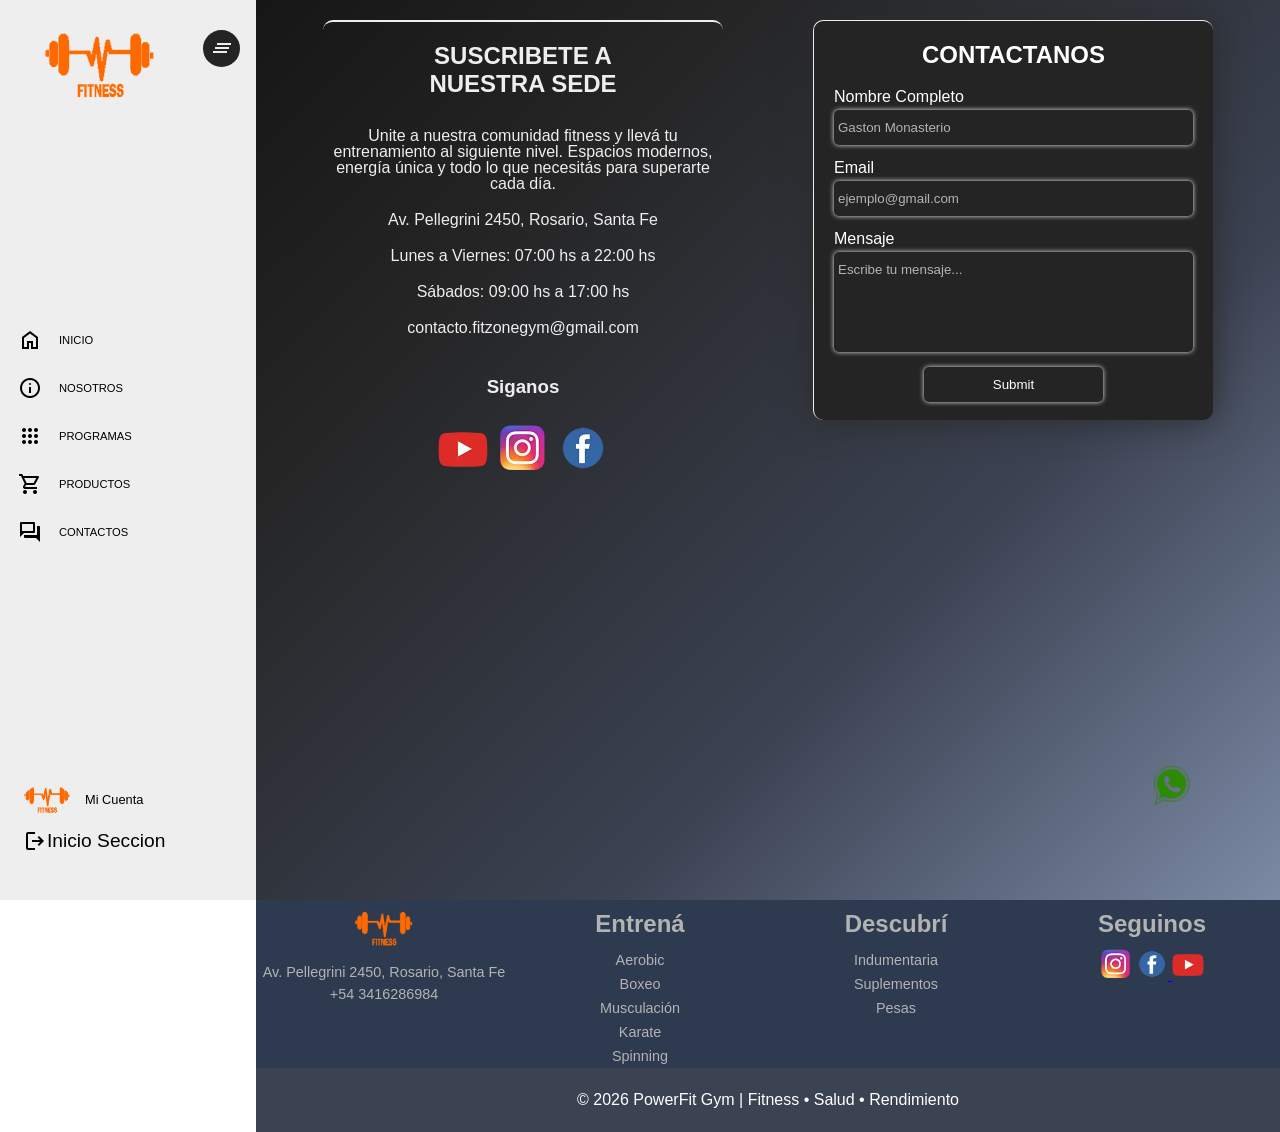
<file: pages/contactos.html>
<!DOCTYPE html>
<html lang="en">

<head>
    <meta charset="UTF-8">
    <meta name="viewport" content="width=device-width, initial-scale=1.0">
    <title>GYM FITNES</title>
    <link rel="website icon" href="../img/logo.webp">
    <link rel="stylesheet" href="https://fonts.googleapis.com/css2?family=Material+Symbols+Outlined" />
    <link rel="stylesheet" href="../styles.css">


</head>

<body>
    <!-- Barra lateral de Navegacion -->
    <aside class="sidebar">
        <div class="sidebar_form">
            <input type="checkbox" id="open-menu">
            <label for="open-menu" class="material-symbols-outlined">clear_all</label>
        </div>

        <!-- logo de gym barra lateral -->
        <picture class="sidebar_picture">
            <img src="../img/logo.webp" alt="imagen de logotipo">
        </picture>

        <!-- Menu de Navbar -->
        <nav class="sidebar_nav">
            <ul class="sidebar_ul-list">
                <li class="sidebar_ul-item">
                    <span class="material-symbols-outlined">home</span>
                    <a href="../index.html">Inicio</a>
                </li>
                <li class="sidebar_ul-item">
                    <span class="material-symbols-outlined">info</span>
                    <a href="./nosotros.html">Nosotros</a>
                </li>
                <li class="sidebar_ul-item">
                    <span class="material-symbols-outlined">apps</span>
                    <a href="./programas.html">Programas</a>
                </li>
                <li class="sidebar_ul-item">
                    <span class="material-symbols-outlined">shopping_cart</span>
                    <a href="./productos.html">Productos</a>
                </li>
                <li class="sidebar_ul-item">
                    <span class="material-symbols-outlined">forum</span>
                    <a href="#">Contactos</a>
                </li>
            </ul>
        </nav>

        <!-- Profile de Barra lateral -->
        <div class="sidebar_profile">
            <ul class="sidebar_ul-profile">
                <li class="sidebar_profile-item item--profile">
                    <img src="../img/logo.webp" alt="imagen logotipo gym">
                    <span class="span-profile">Mi Cuenta</span>
                </li>

                <li class="sidebar_profile-item">
                    <span class="material-symbols-outlined">logout</span>
                    <a href="">Inicio Seccion</a>
                </li>
            </ul>
        </div>


    </aside>

    <!-- main principal -->
    <main>
        <section class="section_form">
            <div class="container_form-redes">

                <aside class="info_redes">

                    <h2>Suscribete a nuestra sede</h2>
                    <p>
                        Unite a nuestra comunidad fitness y llevá tu entrenamiento al siguiente nivel.
                        Espacios modernos, energía única y todo lo que necesitás para superarte cada día.
                    </p>

                    <p>Av. Pellegrini 2450, Rosario, Santa Fe</p>
                    <p>Lunes a Viernes: 07:00 hs a 22:00 hs</p>
                    <p>Sábados: 09:00 hs a 17:00 hs</p>
                    <p>contacto.fitzonegym@gmail.com</p>

                    <h3>Siganos</h3>

                    <div class="redes">
                        <a href="#"><img src="../img/youtube.webp" alt="Logo de youtube"></img></a>
                        <a href="#"><img src="../img/instagram.webp" alt="logo de instagram"></img></a>
                        <a href="#"><img src="../img/facebook.webp" alt="logo de facebook"></img></a>
                    </div>
                </aside>

                <form class="form">
                    <h2>Contactanos</h2>
                    <label for="Nombre"> Nombre Completo</label>
                    <input type="text" placeholder="Gaston Monasterio" id="Nombre">
                    <label for="email">Email</label>
                    <input type="email" placeholder="ejemplo@gmail.com" id="email">
                    <label for="mensaje">Mensaje</label>
                    <textarea name="" id="mensaje" placeholder="Escribe tu mensaje..."></textarea>
                    <input class="submit" type="submit">
                </form>

            </div>

        </section>

    </main>

    <!-- Footer -->
    <footer class="section_footer">
        <div class="container_footer">
            <div class="box_footer-item">
                <img class="img_footer img--logo" src="../img/logo.webp" alt="imagen de logotipo gym">
                <p>Av. Pellegrini 2450, Rosario, Santa Fe</p>
                <p>+54 3416286984</p>
            </div>

            <div class="box_footer-item">
                <h3>Entrená</h3>
                <ul class="ul_footer">
                    <!-- falta ruta para cada programa para suscribirse con los info -->
                    <li><a href="#">Aerobic</a></li>
                    <li><a href="#">Boxeo</a></li>
                    <li><a href="#">Musculación</a></li>
                    <li><a href="#">Karate</a></li>
                    <li><a href="#">Spinning</a></li>
                </ul>
            </div>

            <div class="box_footer-item">
                <h3>Descubrí</h3>
                <ul class="ul_footer">
                    <li><a href="../pages/productos.html">Indumentaria</a></li>
                    <li><a href="../pages/productos.html">Suplementos</a></li>
                    <li><a href="../pages/productos.html">Pesas</a></li>
                </ul>
            </div>

            <div class="box_footer-item">
                <h3>Seguinos</h3>
                <!-- falta ruta para los iconos de redes sociales -->
                <a href="#"><img class="img_footer" src="../img/instagram.webp" alt="logo de instagram"></img></a>
                <a href="#"><img class="img_footer" src="../img/facebook.webp" alt="logo de facebook"></img> </a>
                <a href="#"><img class="img_footer" src="../img/youtube.webp" alt="logo de youtube"> </img></a>
            </div>
        </div>

        <div class="box_footer-item">
            <!-- falta ruta para link externo de whatsapp -->
            <a href="#"><img class="img_footer img--absolute" src="../img/whasap.webp" alt="logo de whatsapp"></img></a>
        </div>

        <div class="box_footer-item item--p">
            <p>&copy; 2026 PowerFit Gym | Fitness • Salud • Rendimiento</p>
        </div>

    </footer>
    </body>

</html>
</file>
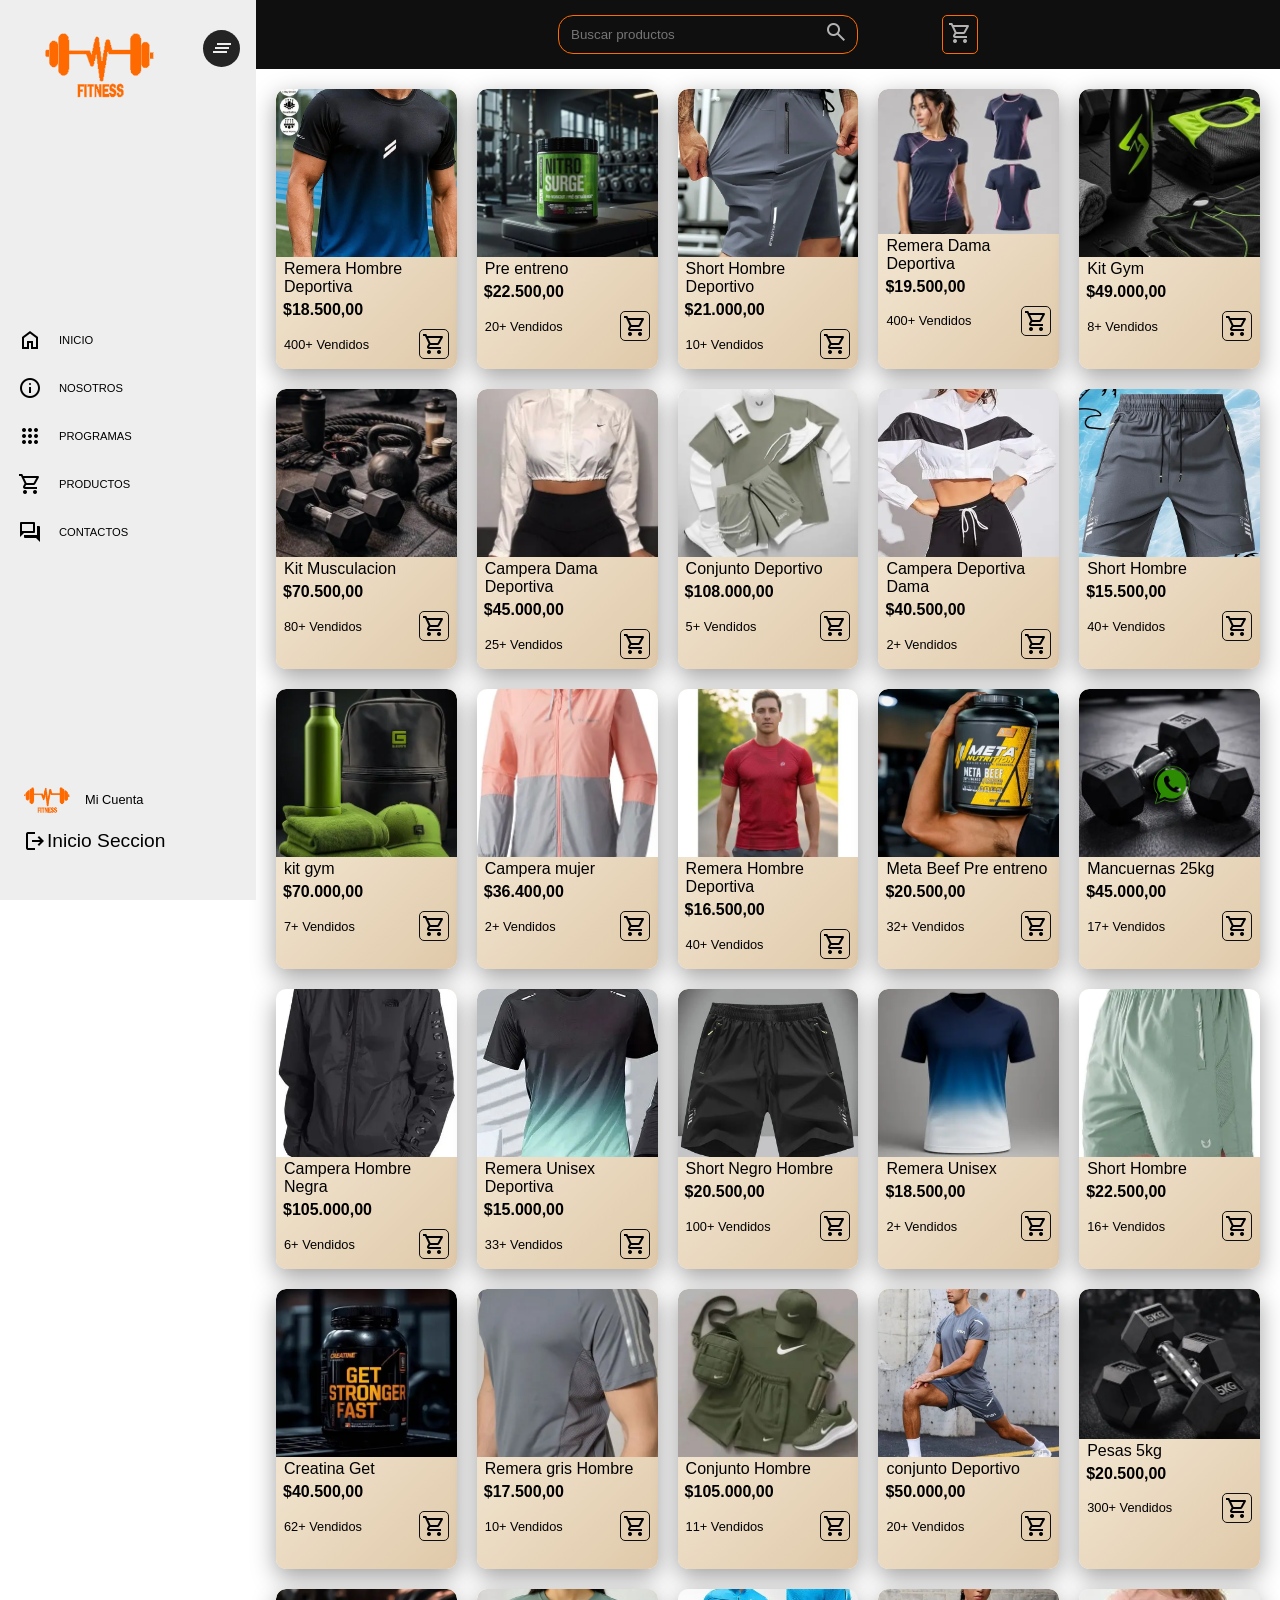
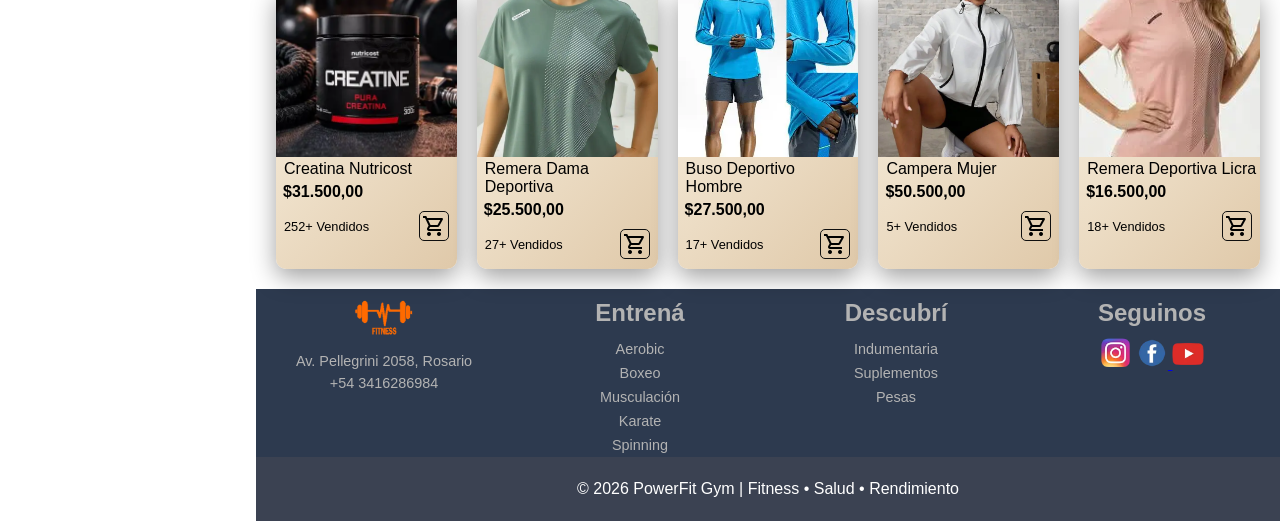
<file: pages/productos.html>
<!DOCTYPE html>
<html lang="en">

<head>
    <meta charset="UTF-8">
    <meta name="viewport" content="width=device-width, initial-scale=1.0">
    <title>GYM FITNES</title>
    <link rel="website icon" href="../img/logo.webp">
    <link rel="stylesheet" href="https://fonts.googleapis.com/css2?family=Material+Symbols+Outlined" />
    <link rel="stylesheet" href="../styles.css">


</head>

<body>
    <!-- Barra lateral de Navegacion -->
    <aside class="sidebar">
        <div class="sidebar_form">
            <input type="checkbox" id="open-menu">
            <label for="open-menu" class="material-symbols-outlined">clear_all</label>
        </div>

        <!-- logo de gym barra lateral -->
        <picture class="sidebar_picture">
            <img src="../img/logo.webp" alt="imagen de logotipo">
        </picture>

        <!-- Menu de Navbar -->
        <nav class="sidebar_nav">
            <ul class="sidebar_ul-list">
                <li class="sidebar_ul-item">
                    <span class="material-symbols-outlined">home</span>
                    <a href="../index.html">Inicio</a>
                </li>
                <li class="sidebar_ul-item">
                    <span class="material-symbols-outlined">info</span>
                    <a href="./nosotros.html">Nosotros</a>
                </li>
                <li class="sidebar_ul-item">
                    <span class="material-symbols-outlined">apps</span>
                    <a href="./programas.html">Programas</a>
                </li>
                <li class="sidebar_ul-item">
                    <span class="material-symbols-outlined">shopping_cart</span>
                    <a href="#">Productos</a>
                </li>
                <li class="sidebar_ul-item">
                    <span class="material-symbols-outlined">forum</span>
                    <a href="./contactos.html">Contactos</a>
                </li>
            </ul>
        </nav>

        <!-- Profile de Barra lateral -->
        <section class="sidebar_profile">
            <ul class="sidebar_ul-profile">
                <li class="sidebar_profile-item item--profile">
                    <img src="../img/logo.webp" alt="imagen de logotipo del gym">
                    <span class="span-profile">Mi Cuenta</span>
                </li>

                <li class="sidebar_profile-item">
                    <span class="material-symbols-outlined">logout</span>
                    <a href="">Inicio Seccion</a>
                </li>
            </ul>
        </section>
    </aside>


    <main>
        <header class="container_header">
            <div class="header_search">
                <form class="form_search" role="search">
                    <input type="search" name="q" placeholder="Buscar productos" aria-label="Buscar productos">
                    <button type="submit" class="button_search search--productos"><span
                            class="material-symbols-outlined">search</span></button>

                    <button type="button" class="button_search cart--shopping "> <span
                            class="material-symbols-outlined">shopping_cart</span> </button>
                </form>
            </div>
        </header>

        <section class="seccion_productos">

            <div class="productos_item">
                <img src="../img/producto_001.webp" alt="imagen de remera" class="img_productos">
                <a href="#" class="description_productos">Remera Hombre Deportiva</a>
                <p class="valor_productos">$18.500,00</p>
                <div class="container_vendidos-icon-cart">
                    <p class="cantidad_vendidas">400+ Vendidos</p>
                    <button type="button" class="button-cart"><span
                            class="material-symbols-outlined icon-cart">shopping_cart </button> </span>
                </div>
            </div>

            <div class="productos_item">
                <img src="../img/producto_002.webp" alt="imagen de suplemento" class="img_productos">
                <a href="#" class="description_productos">Pre entreno</a>
                <p class="valor_productos">$22.500,00</p>
                <div class="container_vendidos-icon-cart">
                    <p class="cantidad_vendidas">20+ Vendidos</p>
                    <button type="button" class="button-cart"><span
                            class="material-symbols-outlined icon-cart">shopping_cart </button> </span>
                </div>
            </div>
            <div class="productos_item">
                <img src="../img/producto_003.webp" alt="imagen de short" class="img_productos">
                <a href="#" class="description_productos">Short Hombre Deportivo</a>
                <p class="valor_productos">$21.000,00</p>
                <div class="container_vendidos-icon-cart">
                    <p class="cantidad_vendidas">10+ Vendidos</p>
                    <button type="button" class="button-cart"><span
                            class="material-symbols-outlined icon-cart">shopping_cart </button> </span>
                </div>
            </div>
            <div class="productos_item">
                <img src="../img/producto_004.webp" alt="Imagen de remera" class="img_productos">
                <a href="#" class="description_productos">Remera Dama Deportiva</a>
                <p class="valor_productos">$19.500,00</p>
                <div class="container_vendidos-icon-cart">
                    <p class="cantidad_vendidas">400+ Vendidos</p>
                    <button type="button" class="button-cart"><span
                            class="material-symbols-outlined icon-cart">shopping_cart </button> </span>
                </div>
            </div>
            <div class="productos_item">
                <img src="../img/producto_005.webp" alt="imagen de kit de Indumentaria deportiva" class="img_productos">
                <a href="#" class="description_productos">Kit Gym</a>
                <p class="valor_productos">$49.000,00</p>
                <div class="container_vendidos-icon-cart">
                    <p class="cantidad_vendidas">8+ Vendidos</p>
                    <button type="button" class="button-cart"><span
                            class="material-symbols-outlined icon-cart">shopping_cart </button> </span>
                </div>
            </div>
            <div class="productos_item">
                <img src="../img/producto_006.webp" alt="imagen de kit de pesas" class="img_productos">
                <a href="#" class="description_productos">Kit Musculacion</a>
                <p class="valor_productos">$70.500,00</p>
                <div class="container_vendidos-icon-cart">
                    <p class="cantidad_vendidas">80+ Vendidos</p>
                    <button type="button" class="button-cart"><span
                            class="material-symbols-outlined icon-cart">shopping_cart </button> </span>
                </div>
            </div>
            <div class="productos_item">
                <img src="../img/producto_007.webp" alt="imagen de campera dama deportiva" class="img_productos">
                <a href="#" class="description_productos">Campera Dama Deportiva</a>
                <p class="valor_productos">$45.000,00</p>
                <div class="container_vendidos-icon-cart">
                    <p class="cantidad_vendidas">25+ Vendidos</p>
                    <button type="button" class="button-cart"><span
                            class="material-symbols-outlined icon-cart">shopping_cart </button> </span>
                </div>
            </div>
            <div class="productos_item">
                <img src="../img/producto_008.webp" alt="imagen de Conjunto Deportivo" class="img_productos">
                <a href="#" class="description_productos">Conjunto Deportivo</a>
                <p class="valor_productos">$108.000,00</p>
                <div class="container_vendidos-icon-cart">
                    <p class="cantidad_vendidas">5+ Vendidos</p>
                    <button type="button" class="button-cart"><span
                            class="material-symbols-outlined icon-cart">shopping_cart </button> </span>
                </div>
            </div>
            <div class="productos_item">
                <img src="../img/producto_009.webp" alt="imagen de Campera Deportiva Dama" class="img_productos">
                <a href="#" class="description_productos">Campera Deportiva Dama</a>
                <p class="valor_productos">$40.500,00</p>
                <div class="container_vendidos-icon-cart">
                    <p class="cantidad_vendidas">2+ Vendidos</p>
                    <button type="button" class="button-cart"><span
                            class="material-symbols-outlined icon-cart">shopping_cart </button> </span>
                </div>
            </div>
            <div class="productos_item">
                <img src="../img/producto_010.webp" alt="imagen de Short Hombre" class="img_productos">
                <a href="#" class="description_productos">Short Hombre</a>
                <p class="valor_productos">$15.500,00</p>
                <div class="container_vendidos-icon-cart">
                    <p class="cantidad_vendidas">40+ Vendidos</p>
                    <button type="button" class="button-cart"><span
                            class="material-symbols-outlined icon-cart">shopping_cart </button> </span>
                </div>
            </div>
            <div class="productos_item">
                <img src="../img/producto_011.webp" alt="imagen de kit gym" class="img_productos">
                <a href="#" class="description_productos">kit gym</a>
                <p class="valor_productos">$70.000,00</p>
                <div class="container_vendidos-icon-cart">
                    <p class="cantidad_vendidas">7+ Vendidos</p>
                    <button type="button" class="button-cart"><span
                            class="material-symbols-outlined icon-cart">shopping_cart </button> </span>
                </div>
            </div>
            <div class="productos_item">
                <img src="../img/producto_012.webp" alt="imagen de Campera mujer" class="img_productos">
                <a href="#" class="description_productos">Campera mujer</a>
                <p class="valor_productos">$36.400,00</p>
                <div class="container_vendidos-icon-cart">
                    <p class="cantidad_vendidas">2+ Vendidos</p>
                    <button type="button" class="button-cart"><span
                            class="material-symbols-outlined icon-cart">shopping_cart </button> </span>
                </div>
            </div>
            <div class="productos_item">
                <img src="../img/producto_013.webp" alt="imagen de Remera Hombre Deportiva" class="img_productos">
                <a href="#" class="description_productos">Remera Hombre Deportiva</a>
                <p class="valor_productos">$16.500,00</p>
                <div class="container_vendidos-icon-cart">
                    <p class="cantidad_vendidas">40+ Vendidos</p>
                    <button type="button" class="button-cart"><span
                            class="material-symbols-outlined icon-cart">shopping_cart </button> </span>
                </div>
            </div>
            <div class="productos_item">
                <img src="../img/producto_014.webp" alt="imagen de suplemento" class="img_productos">
                <a href="#" class="description_productos">Meta Beef Pre entreno</a>
                <p class="valor_productos">$20.500,00</p>
                <div class="container_vendidos-icon-cart">
                    <p class="cantidad_vendidas">32+ Vendidos</p>
                    <button type="button" class="button-cart"><span
                            class="material-symbols-outlined icon-cart">shopping_cart </button> </span>
                </div>
            </div>
            <div class="productos_item">
                <img src="../img/producto_015.webp" alt="imagen de Mancuernas 25kg" class="img_productos">
                <a href="#" class="description_productos">Mancuernas 25kg</a>
                <p class="valor_productos">$45.000,00</p>
                <div class="container_vendidos-icon-cart">
                    <p class="cantidad_vendidas">17+ Vendidos</p>
                    <button type="button" class="button-cart"><span
                            class="material-symbols-outlined icon-cart">shopping_cart </button> </span>
                </div>
            </div>
            <div class="productos_item">
                <img src="../img/producto_016.webp" alt="imagen de Campera Hombre Negra" class="img_productos">
                <a href="#" class="description_productos">Campera Hombre Negra</a>
                <p class="valor_productos">$105.000,00</p>
                <div class="container_vendidos-icon-cart">
                    <p class="cantidad_vendidas">6+ Vendidos</p>
                    <button type="button" class="button-cart"><span
                            class="material-symbols-outlined icon-cart">shopping_cart </button> </span>
                </div>
            </div>
            <div class="productos_item">
                <img src="../img/producto_017.webp" alt="imagen de Remera Unisex Deportiva" class="img_productos">
                <a href="#" class="description_productos">Remera Unisex Deportiva</a>
                <p class="valor_productos">$15.000,00</p>
                <div class="container_vendidos-icon-cart">
                    <p class="cantidad_vendidas">33+ Vendidos</p>
                    <button type="button" class="button-cart"><span
                            class="material-symbols-outlined icon-cart">shopping_cart </button> </span>
                </div>
            </div>
            <div class="productos_item">
                <img src="../img/producto_018.webp" alt="imagen de Short Negro Hombre" class="img_productos">
                <a href="#" class="description_productos">Short Negro Hombre</a>
                <p class="valor_productos">$20.500,00</p>
                <div class="container_vendidos-icon-cart">
                    <p class="cantidad_vendidas">100+ Vendidos</p>
                    <button type="button" class="button-cart"><span
                            class="material-symbols-outlined icon-cart">shopping_cart </button> </span>
                </div>
            </div>
            <div class="productos_item">
                <img src="../img/producto_019.webp" alt="imagen de Remera Unisex" class="img_productos">
                <a href="#" class="description_productos">Remera Unisex</a>
                <p class="valor_productos">$18.500,00</p>
                <div class="container_vendidos-icon-cart">
                    <p class="cantidad_vendidas">2+ Vendidos</p>
                    <button type="button" class="button-cart"><span
                            class="material-symbols-outlined icon-cart">shopping_cart </button> </span>
                </div>
            </div>
            <div class="productos_item">
                <img src="../img/producto_020.webp" alt="imagen de Short Hombre" class="img_productos">
                <a href="#" class="description_productos">Short Hombre</a>
                <p class="valor_productos">$22.500,00</p>
                <div class="container_vendidos-icon-cart">
                    <p class="cantidad_vendidas">16+ Vendidos</p>
                    <button type="button" class="button-cart"><span
                            class="material-symbols-outlined icon-cart">shopping_cart </button> </span>
                </div>
            </div>
            <div class="productos_item">
                <img src="../img/producto_021.webp" alt="imagen de suplemento" class="img_productos">
                <a href="#" class="description_productos">Creatina Get</a>
                <p class="valor_productos">$40.500,00</p>
                <div class="container_vendidos-icon-cart">
                    <p class="cantidad_vendidas">62+ Vendidos</p>
                    <button type="button" class="button-cart"><span
                            class="material-symbols-outlined icon-cart">shopping_cart </button> </span>
                </div>
            </div>
            <div class="productos_item">
                <img src="../img/producto_022.webp" alt="imagen de Remera gris Hombre" class="img_productos">
                <a href="#" class="description_productos">Remera gris Hombre</a>
                <p class="valor_productos">$17.500,00</p>
                <div class="container_vendidos-icon-cart">
                    <p class="cantidad_vendidas">10+ Vendidos</p>
                    <button type="button" class="button-cart"><span
                            class="material-symbols-outlined icon-cart">shopping_cart </button> </span>
                </div>
            </div>
            <div class="productos_item">
                <img src="../img/producto_023.webp" alt="imagen de Conjunto Hombre" class="img_productos">
                <a href="#" class="description_productos">Conjunto Hombre</a>
                <p class="valor_productos">$105.000,00</p>
                <div class="container_vendidos-icon-cart">
                    <p class="cantidad_vendidas">11+ Vendidos</p>
                    <button type="button" class="button-cart"><span
                            class="material-symbols-outlined icon-cart">shopping_cart </button> </span>
                </div>
            </div>
            <div class="productos_item">
                <img src="../img/producto_024.webp" alt="imagen de conjunto Deportivo" class="img_productos">
                <a href="#" class="description_productos">conjunto Deportivo</a>
                <p class="valor_productos">$50.000,00</p>
                <div class="container_vendidos-icon-cart">
                    <p class="cantidad_vendidas">20+ Vendidos</p>
                    <button type="button" class="button-cart"><span
                            class="material-symbols-outlined icon-cart">shopping_cart </button> </span>
                </div>
            </div>
            <div class="productos_item">
                <img src="../img/producto_025.webp" alt="imagen de Pesas 5kg" class="img_productos">
                <a href="#" class="description_productos">Pesas 5kg</a>
                <p class="valor_productos">$20.500,00</p>
                <div class="container_vendidos-icon-cart">
                    <p class="cantidad_vendidas">300+ Vendidos</p>
                    <button type="button" class="button-cart"><span
                            class="material-symbols-outlined icon-cart">shopping_cart </button> </span>
                </div>
            </div>
            <div class="productos_item">
                <img src="../img/producto_026.webp" alt="imagen de suplemento" class="img_productos">
                <a href="#" class="description_productos">Creatina Nutricost</a>
                <p class="valor_productos">$31.500,00</p>
                <div class="container_vendidos-icon-cart">
                    <p class="cantidad_vendidas">252+ Vendidos</p>
                    <button type="button" class="button-cart"><span
                            class="material-symbols-outlined icon-cart">shopping_cart </button> </span>
                </div>
            </div>
            <div class="productos_item">
                <img src="../img/producto_027.webp" alt="imagen de Remera Dama Deportiva" class="img_productos">
                <a href="#" class="description_productos">Remera Dama Deportiva</a>
                <p class="valor_productos">$25.500,00</p>
                <div class="container_vendidos-icon-cart">
                    <p class="cantidad_vendidas">27+ Vendidos</p>
                    <button type="button" class="button-cart"><span
                            class="material-symbols-outlined icon-cart">shopping_cart </button> </span>
                </div>
            </div>
            <div class="productos_item">
                <img src="../img/producto_028.webp" alt="imagen de Buso Deportivo Hombre" class="img_productos">
                <a href="#" class="description_productos">Buso Deportivo Hombre</a>
                <p class="valor_productos">$27.500,00</p>
                <div class="container_vendidos-icon-cart">
                    <p class="cantidad_vendidas">17+ Vendidos</p>
                    <button type="button" class="button-cart"><span
                            class="material-symbols-outlined icon-cart">shopping_cart </button> </span>
                </div>
            </div>
            <div class="productos_item">
                <img src="../img/producto_029.webp" alt=" imagen de Campera Mujer" class="img_productos">
                <a href="#" class="description_productos">Campera Mujer</a>
                <p class="valor_productos">$50.500,00</p>
                <div class="container_vendidos-icon-cart">
                    <p class="cantidad_vendidas">5+ Vendidos</p>
                    <button type="button" class="button-cart"><span
                            class="material-symbols-outlined icon-cart">shopping_cart </button> </span>
                </div>
            </div>
            <div class="productos_item">
                <img src="../img/producto_030.webp" alt="imagen de Remera Deportiva Licra" class="img_productos">
                <a href="#" class="description_productos">Remera Deportiva Licra</a>
                <p class="valor_productos">$16.500,00</p>
                <div class="container_vendidos-icon-cart">
                    <p class="cantidad_vendidas">18+ Vendidos</p>
                    <button type="button" class="button-cart"><span
                            class="material-symbols-outlined icon-cart">shopping_cart </button> </span>
                </div>
            </div>
            </div>
        </section>

    </main>

    <!-- Footer -->
    <footer class="section_footer">
        <div class="container_footer">
            <div class="box_footer-item">
                <img class="img_footer img--logo" src="../img/logo.webp" alt="imagen de logotipo gym">
                <p>Av. Pellegrini 2058, Rosario</p>
                <p>+54 3416286984</p>
            </div>

            <div class="box_footer-item">
                <h3>Entrená</h3>
                <ul class="ul_footer">
                    <!-- falta ruta para cada programa para suscribirse con los info -->
                    <li><a href="#">Aerobic</a></li>
                    <li><a href="#">Boxeo</a></li>
                    <li><a href="#">Musculación</a></li>
                    <li><a href="#">Karate</a></li>
                    <li><a href="#">Spinning</a></li>
                </ul>
            </div>

            <div class="box_footer-item">
                <h3>Descubrí</h3>
                <ul class="ul_footer">
                    <li><a href="../pages/productos.html">Indumentaria</a></li>
                    <li><a href="../pages/productos.html">Suplementos</a></li>
                    <li><a href="../pages/productos.html">Pesas</a></li>
                </ul>
            </div>

            <div class="box_footer-item">
                <h3>Seguinos</h3>
                <!-- falta rutas hacia las redes -->
                <a href="#"><img class="img_footer" src="../img/instagram.webp" alt="logo de instagram"></img></a>
                <a href="#"><img class="img_footer" src="../img/facebook.webp" alt="logo de facebook"></img> </a>
                <a href="#"><img class="img_footer" src="../img/youtube.webp" alt="logo de youtube"> </img></a>
            </div>
        </div>

        <div class="box_footer-item">
            <a href="#"><img class="img_footer img--absolute" src="../img/whasap.webp" alt="logo de whatsapp"></img></a>
        </div>

        <div class="box_footer-item item--p">
            <p>&copy; 2026 PowerFit Gym | Fitness • Salud • Rendimiento</p>
        </div>

    </footer>

</body>

</html>
</file>
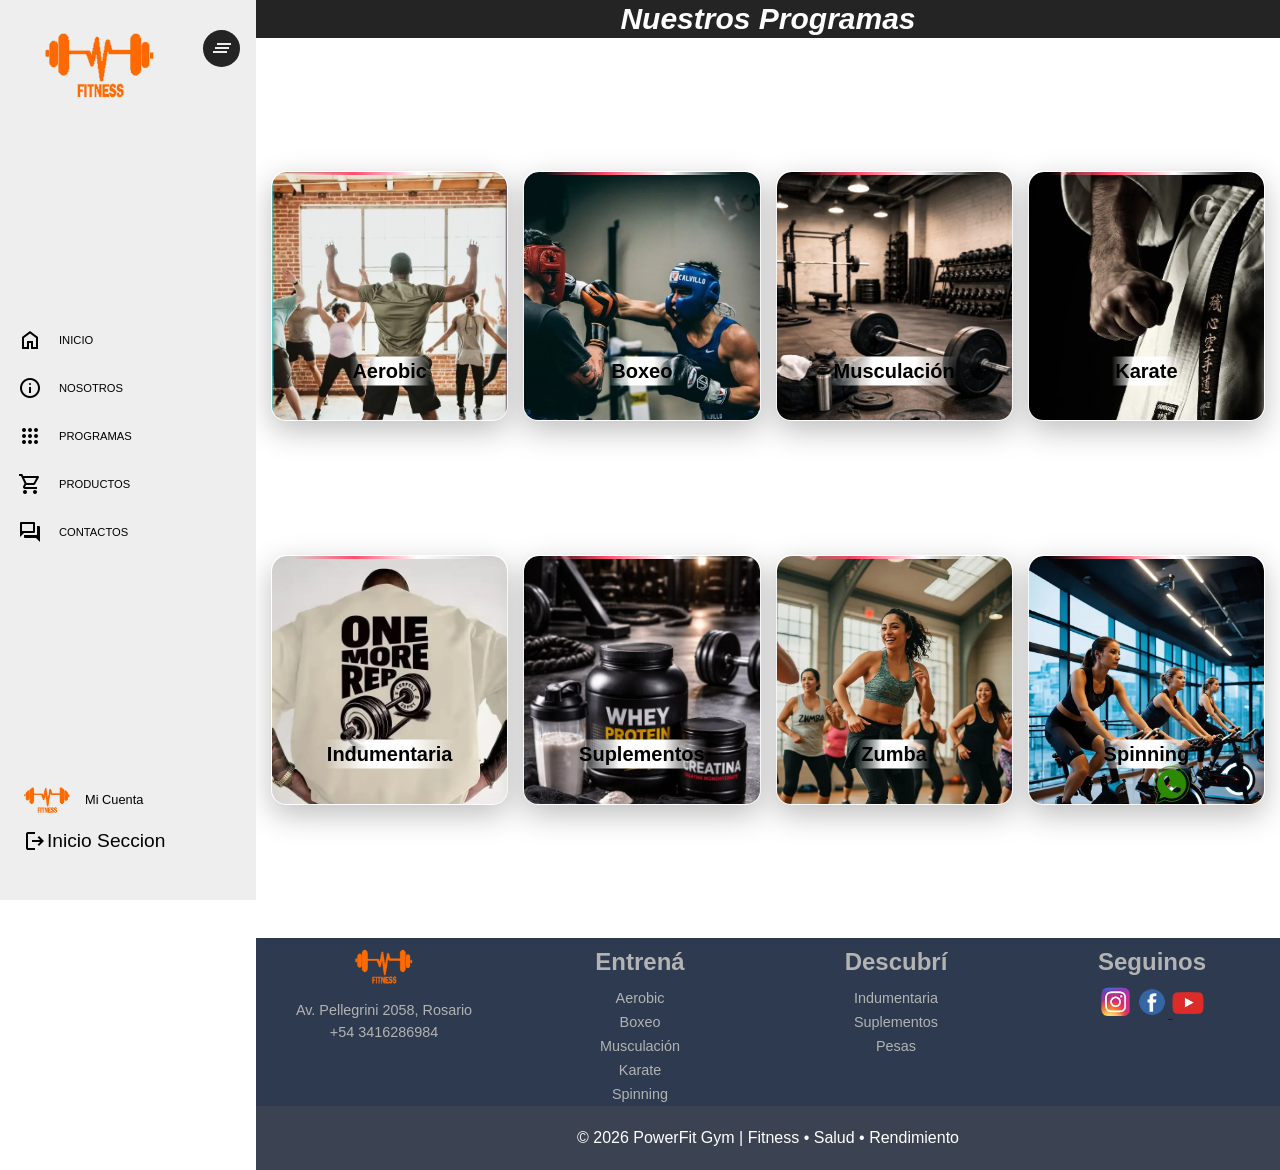
<file: pages/programas.html>
<!DOCTYPE html>
<html lang="en">

<head>
    <meta charset="UTF-8">
    <meta name="viewport" content="width=device-width, initial-scale=1.0">
    <title>GYM FITNES</title>
    <link rel="website icon" href="../img/logo.webp">
    <link rel="stylesheet" href="https://fonts.googleapis.com/css2?family=Material+Symbols+Outlined" />
    <link rel="stylesheet" href="../styles.css">


</head>

<body>
    <!-- Barra lateral de Navegacion -->
    <aside class="sidebar">
        <div class="sidebar_form">
            <input type="checkbox" id="open-menu">
            <label for="open-menu" class="material-symbols-outlined">clear_all</label>
        </div>

        <!-- logo de gym barra lateral -->
        <picture class="sidebar_picture">
            <img src="../img/logo.webp" alt="imagen de logotipo">
        </picture>

        <!-- Menu de Navbar -->
        <nav class="sidebar_nav">
            <ul class="sidebar_ul-list">
                <li class="sidebar_ul-item">
                    <span class="material-symbols-outlined">home</span>
                    <a href="../index.html">Inicio</a>
                </li>
                <li class="sidebar_ul-item">
                    <span class="material-symbols-outlined">info</span>
                    <a href="./nosotros.html">Nosotros</a>
                </li>
                <li class="sidebar_ul-item">
                    <span class="material-symbols-outlined">apps</span>
                    <a href="#">Programas</a>
                </li>
                <li class="sidebar_ul-item">
                    <span class="material-symbols-outlined">shopping_cart</span>
                    <a href="./productos.html">Productos</a>
                </li>
                <li class="sidebar_ul-item">
                    <span class="material-symbols-outlined">forum</span>
                    <a href="./contactos.html">Contactos</a>
                </li>
            </ul>
        </nav>

        <!-- Profile de Barra lateral -->
        <div class="sidebar_profile">
            <ul class="sidebar_ul-profile">
                <li class="sidebar_profile-item item--profile">
                    <img src="../img/logo.webp" alt="imagen de logotipo">
                    <span class="span-profile">Mi Cuenta</span>
                </li>

                <li class="sidebar_profile-item">
                    <span class="material-symbols-outlined">logout</span>
                    <a href="">Inicio Seccion</a>
                </li>
            </ul>
        </div>


    </aside>

    <!-- Main principal -->
    <main>
        <h1>Nuestros Programas</h1>
        <!-- seccion de nuestros programas generales  -->
        <section class="container_galeria">

            <div class="galeria">
                <div class="item_box "><a href="#">Aerobic</a><img class="img_box-galeria" src="../img/aerobic.webp"
                        alt="imagen de clases aerobic"></div>

                <div class="item_box "> <a href="#">Boxeo</a><img class="img_box-galeria" src="../img/boxeo-galeria.webp"
                        alt="imagen de clases de boxeo"></div>
                <div class="item_box "> <a href="#">Musculación</a><img class="img_box-galeria" src="../img/fierro.webp"
                        alt="imagen de sala musculacion"></div>
                <div class="item_box "> <a href="#">Karate</a><img class="img_box-galeria" src="../img/karate.webp"
                        alt="imagen de clases de karate"></div>
                <div class="item_box "> <a href="#">Indumentaria</a><img class="img_box-galeria" src="../img/./indu.webp"
                        alt="imagen de productos de Indumentaria"></div>
                <div class="item_box "> <a href="#">Suplementos</a><img class="img_box-galeria"
                        src="../img/./Suplementos.webp" alt="imagen de productos suplementos"></div>
                <div class="item_box "> <a href="#">Zumba</a><img class="img_box-galeria" src="../img/zumba.webp"
                        alt="imagen de clases zumba">
                </div>
                <div class="item_box box-8"><a href="#">Spinning</a><img class="img_box-galeria"
                        src="../img/spining.webp" alt="imagen de clases Spinning"></div>

            </div>

    </main>
    <!-- Footer -->
    <footer class="section_footer">
        <div class="container_footer">
            <div class="box_footer-item">
                <img class="img_footer img--logo" src="../img/logo.webp" alt="imagen logotipo gym">
                <p>Av. Pellegrini 2058, Rosario</p>
                <p>+54 3416286984</p>
            </div>

            <div class="box_footer-item">
                <h3>Entrená</h3>
                <ul class="ul_footer">
                    <!-- falta ruta para los iconos de redes sociales -->
                    <li><a href="#">Aerobic</a></li>
                    <li><a href="#">Boxeo</a></li>
                    <li><a href="#">Musculación</a></li>
                    <li><a href="#">Karate</a></li>
                    <li><a href="#">Spinning</a></li>
                </ul>
            </div>

            <div class="box_footer-item">
                <h3>Descubrí</h3>
                <ul class="ul_footer">
                    <li><a href="../pages/productos.html">Indumentaria</a></li>
                    <li><a href="../pages/productos.html">Suplementos</a></li>
                    <li><a href="../pages/productos.html">Pesas</a></li>
                </ul>
            </div>

            <div class="box_footer-item">
                <h3>Seguinos</h3>
                <!-- falta ruta pra redes sociales -->
                <a href="#"><img class="img_footer" src="../img/instagram.webp" alt="logo de instagram"></img></a>
                <a href="#"><img class="img_footer" src="../img/facebook.webp" alt="logo de facebook"></img> </a>
                <a href="#"><img class="img_footer" src="../img/youtube.webp" alt="logo de youtube"> </img></a>
            </div>
        </div>

        <div class="box_footer-item">
            <!-- falta ruta para whatsapp -->
            <a href="#"><img class="img_footer img--absolute" src="../img/whasap.webp" alt="logo de whatsapp"></img></a>
        </div>

        <div class="box_footer-item item--p">
            <p>&copy; 2026 PowerFit Gym | Fitness • Salud • Rendimiento</p>
        </div>

    </footer>
    </body>

</html>
</file>
<file: styles.css>
@charset "UTF-8";
* {
  margin: 0;
  padding: 0;
  box-sizing: border-box;
}

body {
  font-family: "Poppins", sans-serif;
}

h1 {
  background-color: #242424;
  color: #FFFFFF;
  padding: 2px;
  text-align: center;
  font-family: sans-serif;
  font-style: italic;
  font-weight: 900;
  font-size: 30px;
}

.section_container h2 {
  margin-top: 15px;
  padding: 8px;
  font-weight: 900;
  font-size: 30px;
  text-align: center;
  color: #fff;
  background-color: #474a51;
}

.parrafo {
  color: #fff;
  text-align: center;
  white-space: wrap;
  font-size: 15px;
  line-height: 1.5;
}

.info_redes h2 {
  padding: 20px;
  text-transform: uppercase;
  text-wrap: balance;
  color: #eee;
}

.info_redes p {
  max-width: 400px;
  margin: auto;
  padding: 10px;
  line-height: 1;
  text-wrap: pretty;
  color: #eee;
}

.info_redes h3 {
  margin-top: 20px;
  padding: 10px;
  color: #eee;
}

/* Icono Open/close barra navegacion lateral (checkbox) */
.sidebar label {
  background-color: #242424;
  color: #eee;
  border-radius: 50%;
  padding: 0.4rem;
}

input[type=checkbox] {
  display: none;
}

.box_planes-item {
  min-width: 300px;
  flex: 1;
  height: 450px;
  background-color: #333333;
  border-radius: 15px;
  margin: auto;
  display: flex;
  flex-direction: column;
  border-top: 1px solid #FF8533;
}

.box_planes-item h3 {
  padding: 10px;
  text-align: center;
  color: #B3B3B3;
  background-color: #242424;
  border-radius: 15px 15px 0 0;
}

.box_planes-item p {
  padding: 10px;
  text-align: center;
  color: #B3B3B3;
}

.box_planes-item ul {
  padding: 15px 25px;
  line-height: 2;
}

.box_planes-item ul li {
  color: #B3B3B3;
}

.box_planes-item a {
  text-decoration: none;
  margin: auto;
  color: #B3B3B3;
  padding: 5px;
  background: #1A1A1A;
  border-radius: 5px;
}

.box_planes-item a:hover {
  font-size: 1.2rem;
  background: #FF8533;
  transition: font-size 0.2s ease, background 0.2s ease;
}

.productos_item {
  overflow: hidden;
  display: flex;
  flex-direction: column;
  border-radius: 10px;
  background: linear-gradient(135deg, rgba(250, 240, 220, 0.75), rgba(220, 195, 160, 0.9));
  box-shadow: 0 8px 24px rgba(0, 0, 0, 0.376);
  position: relative;
}

.img_productos {
  max-width: 100%;
  width: 100%;
  max-height: 60%;
  object-fit: cover;
  border-radius: 10px 10px 0 0;
}

.img_productos:active {
  position: absolute;
  max-height: 100%;
  height: 100%;
}

.valor_productos {
  font-weight: bold;
  padding: 2px;
  margin-left: 5px;
}

.cantidad_vendidas {
  font-size: 0.8rem;
}

.description_productos {
  text-decoration: none;
  padding: 3px;
  margin-left: 5px;
  color: inherit;
}

.container_vendidos-icon-cart {
  display: flex;
  justify-content: space-between;
  align-items: center;
  padding: 8px;
}

.button-cart {
  background: transparent;
  border: none;
}

.button-cart:hover {
  background: #FF8533;
  color: #B3B3B3;
  border-radius: 5px;
}

.icon-cart {
  font-size: 1.5rem;
  border: 1px solid #0F0F0F;
  border-radius: 5px;
  padding: 2px;
}

.icon-cart:hover {
  font-size: 1.7rem;
  transition: font-size 0.2s ease;
}

.form_search {
  margin: auto;
  border: none;
  display: flex;
  justify-content: space-between;
}

.form_search input {
  width: 300px;
  padding: 8px 40px 8px 12px;
  border-radius: 15px;
  border: 1px solid #FF6B00;
  background-color: transparent;
  color: #FFFFFF;
}

.button_search {
  padding: 5px;
  border: 1px solid #FF6B00;
  border-radius: 5px;
  background: transparent;
  color: #B3B3B3;
}

.search--productos {
  border: none;
  position: absolute;
  right: 140px;
}

.form {
  max-width: 400px;
  margin: auto;
  border-radius: 15px;
  background: #242424;
  backdrop-filter: blur(6px);
  display: flex;
  flex-direction: column;
  padding: 15px 20px;
  gap: 5px;
  min-height: 400px;
  position: relative;
  border-radius: 10px;
  isolation: isolate;
  margin-top: 10px;
  border-top: 1px solid #eee;
  border-left: 1px solid #eee;
  box-shadow: 0px 0px 35px #2B2B2B;
}

.form input, textarea {
  width: 100%;
  padding: 10px 4px;
  border-radius: 5px;
  border: none;
  background: transparent;
  color: #FFFFFF;
  box-shadow: 0px 0px 5px #eee;
}

.form h2 {
  padding: 5px;
  text-align: center;
  text-transform: uppercase;
  color: #FFFFFF;
}

.form label {
  margin-top: 10px;
  line-height: 1;
  color: #FFFFFF;
}

.form textarea {
  font-family: "Poppins", sans-serif;
  min-width: 100%;
  min-height: 100px;
  resize: none;
  color: #FFFFFF;
}

.submit {
  max-width: 50%;
  margin: auto;
  margin-top: 10px;
}

.form input::placeholder {
  color: #B3B3B3;
}

.form textarea::placeholder {
  color: #B3B3B3;
}

/* barra de navegacion principal lateral */
.sidebar {
  background: #eee;
  position: fixed;
  left: 0;
  height: 100dvh;
  display: flex;
  flex-direction: column;
  justify-content: space-between;
  max-width: 100%;
  width: clamp(230px, 20vw, 300px);
  font-size: clamp(1rem, 1.5vw, 1.5rem);
  padding: 30px 0 30px 6px;
  z-index: 100;
  transition: width 0.3s ease;
}

.sidebar:has(input[type=checkbox]:checked) {
  width: fit-content;
}

.sidebar_form {
  position: absolute;
  right: 1rem;
  z-index: 10;
}

.sidebar_picture {
  margin: auto;
}

.sidebar_picture img {
  width: clamp(4rem, 65%, 18rem);
  margin: auto;
}

/* Pseudo clases para ajustar el contenido de la barra lateral */
.sidebar:has(input[type=checkbox]:checked) picture {
  display: none;
  width: fit-content;
  margin-left: 0.75rem;
}

.sidebar:has(input[type=checkbox]:checked) :is(.sidebar_ul-item a, .sidebar_profile-item a, .span-profile) {
  display: none;
}

/* Navbar */
.sidebar_nav {
  flex: 1;
  display: flex;
}

.sidebar_ul-list {
  display: flex;
  flex-direction: column;
  justify-content: center;
  width: 100%;
}

.sidebar_ul-item span {
  padding: 12px;
  font-size: 1.5rem;
}

.sidebar_ul-item {
  list-style: none;
  display: flex;
  align-items: center;
  gap: 5px;
  text-transform: uppercase;
  font-size: 0.7rem;
  padding-right: 6px;
}

.sidebar_ul-item:hover {
  background-color: #242424;
  color: #eee;
  border-radius: 36px 0 0 36px;
}

.sidebar_ul-list a {
  text-decoration: none;
  color: inherit;
}

/*  Perfil de barra lateral */
.sidebar_profile {
  margin: 17px;
}

.sidebar_profile img {
  width: 3rem;
  border-radius: 50%;
}

.sidebar_profile-item .span-profile {
  font-size: 0.8rem;
  padding: 0px 10px 0 14px;
}

.sidebar_ul-profile {
  display: flex;
  flex-direction: column;
  gap: 15px;
}

.sidebar_profile-item {
  list-style: none;
  display: flex;
  align-items: center;
}

.sidebar_profile-item a {
  text-decoration: none;
  color: inherit;
}

.item--profile {
  width: fit-content;
}

.item--profile:hover {
  background-color: #242424;
  color: #eee;
  border-radius: 36px;
}

/*------- MAIN ----------*/
main {
  min-height: 100dvh;
}

/* Margen lateral del main general en la apertura de la barra de navegacion */
main, .section_footer {
  margin-left: clamp(230px, 20vw, 300px);
  transition: margin-left 0.3s ease;
}

body:has(.sidebar input:checked) main, body:has(.sidebar input:checked) .section_footer {
  margin-left: 80px;
}

/* seccion Planes index principal*/
.seccion_planes h2 {
  background: #FF6B00;
  padding: 20px;
  color: #FFFFFF;
  text-align: center;
  margin-top: 20px;
}

.seccion_planes {
  background-color: #1A1A1A;
}

.container_planes {
  max-width: 100%;
  width: 1100px;
  min-height: 100dvh;
  display: flex;
  flex-wrap: wrap;
  margin: auto;
  margin-top: 20px;
  padding: 20px;
  gap: 20px;
}

/* seccion de index main principal */
.container-principal {
  max-width: 1100px;
  height: 65dvh;
  margin: auto;
  margin-top: 10px;
  overflow: hidden;
  box-shadow: -3px 6px 13px 1px rgba(122, 119, 119, 0.76);
  -webkit-box-shadow: -3px 6px 13px 1px rgba(122, 119, 119, 0.76);
  -moz-box-shadow: -3px 6px 13px 1px rgba(122, 119, 119, 0.76);
  border-radius: 10px;
}

.container_item {
  display: flex;
  max-width: 100%;
  width: 100%;
  height: 100%;
  animation: slide 10s infinite alternate ease-in-out;
  border-radius: 10px;
}

.container_img-item {
  max-width: 100%;
  width: 100%;
  height: 100%;
  flex-shrink: 0;
  border-radius: 10px;
}

.container_img-item .img {
  max-width: 100%;
  width: 100%;
  height: 100%;
  object-fit: cover;
  border-radius: 10px;
}

@keyframes slide {
  0% {
    margin-left: 0;
  }
  30% {
    margin-left: 0;
  }
  35% {
    margin-left: -100%;
  }
  65% {
    margin-left: -100%;
  }
  70% {
    margin-left: -200%;
  }
  100% {
    margin-left: -200%;
  }
}
/* seccion index  de algunos Programas principales */
.container_programas-fitnes {
  max-width: 1100px;
  text-align: center;
  margin: auto;
  margin-top: 10px;
}

.programas-fitnes {
  display: flex;
  justify-content: space-between;
  flex-wrap: wrap;
  gap: 5px;
}

.item-programas {
  list-style: none;
  min-width: 140px;
  height: 140px;
  flex-grow: 1;
  flex-shrink: 1;
  flex-basis: 0;
  border-radius: 10px;
  box-shadow: -3px 6px 13px 1px rgba(122, 119, 119, 0.76);
  -webkit-box-shadow: -3px 6px 13px 1px rgba(122, 119, 119, 0.76);
  -moz-box-shadow: -3px 6px 13px 1px rgba(122, 119, 119, 0.76);
  background-size: cover;
  background-position: center;
  display: flex;
  flex-direction: column;
  justify-content: center;
  align-items: center;
}

.box-1 {
  background-image: url(img/indumentaria.webp);
}

.box-2 {
  background-image: url(img/Suplementos.webp);
}

.box-3 {
  background-image: url(img/boxeo.webp);
}

.box-4 {
  background-image: url(img/spining.webp);
}

.item-programas a {
  background: transparent;
  backdrop-filter: blur(8px);
  border-radius: 5px;
  color: #fff;
  margin: auto;
  padding: 5px 15px;
  box-shadow: -11px 4px 19px 0px rgba(255, 255, 255, 0.75);
  -webkit-box-shadow: -11px 4px 19px 0px rgba(255, 255, 255, 0.75);
  -moz-box-shadow: -11px 4px 19px 0px rgba(255, 255, 255, 0.75);
  text-decoration: none;
  border: 1px solid #fff;
}

.link_programas-fitnes:hover {
  opacity: 0.8;
  border: 2px solid #CCFF00;
  background: transparent;
  backdrop-filter: blur(8px);
  box-shadow: 0px 1px 27px 4px #CCFF00;
  -webkit-box-shadow: 0px 1px 27px 4px #CCFF00;
  -moz-box-shadow: 0px 1px 27px 4px #CCFF00;
}

/* Seccion acerca de nosotros main principal */
.section_container {
  height: 100dvh;
  background-color: #242424;
  container-name: nosotros;
  container-type: inline-size;
  display: flex;
  flex-direction: column;
}

.container_acerca-nosotros {
  max-width: 1100px;
  width: 90%;
  display: flex;
  flex-direction: column;
  border-radius: 20px;
  margin-top: 5px;
  position: relative;
  place-content: center;
  place-items: center;
  overflow: hidden;
  z-index: 1;
  padding: 10px;
  margin: auto;
}

.container_acerca-nosotros::before {
  content: "";
  position: absolute;
  width: 100%;
  background-image: linear-gradient(180deg, rgb(0, 183, 255), rgb(255, 48, 255));
  height: 130%;
  animation: cirbox 8s linear infinite;
  transition: all 0.2s linear;
}

@keyframes cirbox {
  from {
    transform: rotate(0deg);
  }
  to {
    transform: rotate(360deg);
  }
}
.container_acerca-nosotros::after {
  content: "";
  position: absolute;
  background: #242424;
  inset: 5px;
  border-radius: 15px;
  z-index: 0;
}

.container_info-nosotros {
  padding: 20px;
  margin: auto;
  max-width: 80%;
  z-index: 10;
}

.video {
  max-width: 100%;
  width: 100%;
  border-radius: 88px 0px 84px 31px;
  -webkit-border-radius: 88px 0px 84px 31px;
  -moz-border-radius: 88px 0px 84px 31px;
  padding: 10px;
  z-index: 10;
  display: flex;
  justify-content: center;
  align-items: center;
}

video {
  max-width: 100%;
  width: auto;
  height: auto;
  border-radius: 88px 0px 84px 31px;
  -webkit-border-radius: 88px 0px 84px 31px;
  -moz-border-radius: 88px 0px 84px 31px;
  aspect-ratio: 16/9;
}

/* section acerca de nosotros ends */
/* secccion main principal programas */
.container_galeria {
  min-height: 100dvh;
  max-width: 1100px;
  margin: auto;
  align-content: center;
  container-name: galeria;
  container-type: inline-size;
}

.galeria {
  min-height: 100dvh;
  display: grid;
  grid-template-columns: repeat(2, 1fr);
  grid-template-rows: repeat(4, 200px);
  padding: 15px;
  gap: 15px;
  align-content: space-evenly;
}

.item_box {
  max-width: 100%;
  width: 100%;
  border-radius: 15px;
  position: relative;
  overflow: hidden;
  border: 1px solid rgba(255, 255, 255, 0.08);
  box-shadow: 0 10px 30px rgba(0, 0, 0, 0.25);
}

.item_box a {
  position: absolute;
  top: 80%;
  left: 50%;
  transform: translate(-50%, -50%);
  text-decoration: none;
  font-size: 20px;
  font-weight: bold;
  color: #000;
  background: linear-gradient(to right, transparent, white, white, transparent);
  padding: 3px;
}

.item_box::before {
  content: "";
  width: 80%;
  height: 3px;
  background: linear-gradient(to right, transparent, #ff4d6d, white, transparent);
  position: absolute;
  top: 0;
  left: 20px;
  border-radius: 10px 10px 0 0;
  z-index: 2;
  animation: tictac 2s linear infinite;
}

@keyframes tictac {
  from {
    background: linear-gradient(to right, transparent, #ff4d6d, white, transparent);
  }
  to {
    background: linear-gradient(to left, transparent, #ff4d6d, white, transparent);
  }
}
.img_box-galeria {
  max-width: 100%;
  object-fit: cover;
  object-position: center;
  border-radius: 15px;
}

/* secccion main principal programas ends */
/*  main header Estructura de la Página de Productos */
.container_header {
  background-color: #0F0F0F;
}

.header_search {
  background-color: #0F0F0F;
  padding: 15px;
  position: relative;
  width: 450px;
  margin: auto;
}

.seccion_productos {
  max-width: 1100px;
  min-height: 100dvh;
  display: grid;
  grid-template-columns: repeat(auto-fill, minmax(180px, 1fr));
  grid-template-rows: repeat(auto-fill, 280px);
  grid-auto-rows: 280px;
  padding: 20px;
  gap: 20px;
  margin: auto;
}

/* seccion formulario /redes  contacto*/
.section_form {
  min-height: 100dvh;
  container-name: form;
  container-type: inline-size;
  background: linear-gradient(135deg, #161616 0%, #252525 25%, #3b4252 65%, #7c8aa5 100%);
}

.container_form-redes {
  max-width: 100%;
  width: 1000px;
  margin: auto;
  padding: 10px;
}

.info_redes {
  text-align: center;
  max-width: 400px;
  margin: auto;
  margin-top: 10px;
  min-height: 450px;
  border-radius: 10px;
  border-top: 2px solid #eee;
}

.redes {
  max-width: 300px;
  margin: auto;
  display: flex;
  justify-content: center;
  gap: 10px;
  padding: 15px;
}

.redes img {
  max-width: 100%;
  width: 50px;
  object-fit: cover;
}

/* footer */
.section_footer {
  background-color: #2d3a4f;
  text-align: center;
  display: flex;
  flex-direction: column;
}

.container_footer {
  max-width: 1100px;
  width: 100%;
  margin: auto;
  display: flex;
  justify-content: space-evenly;
}

.box_footer-item {
  flex: 1;
}

.img_footer {
  max-width: 100%;
  width: 32px;
}

.box_footer-item p {
  padding: 3px;
  color: #B3B3B3;
  font-size: 0.9rem;
}

.ul_footer li {
  padding: 3px;
  list-style: none;
}

.ul_footer a {
  text-decoration: none;
  color: #B3B3B3;
  font-size: 0.9rem;
}

.box_footer-item h3 {
  padding: 10px;
  color: #B3B3B3;
  font-size: 1.5rem;
}

.img--logo {
  width: 80px;
  padding: 10px;
}

.img--absolute {
  position: fixed;
  top: 85dvh;
  left: 90vw;
  width: 40px;
}

.item--p {
  background-color: #3b4252;
  padding: 20px;
}

.item--p p {
  color: #FFFFFF;
  font-size: 1rem;
}

/* Queris de barra lateral sidebar  */
@media screen and (max-width: 500px) {
  main {
    margin-left: 0;
    width: 100%;
    margin-top: 80px;
  }
  .section_footer {
    margin-left: 0;
    width: 100%;
  }
  body:has(.sidebar input:checked) main {
    margin-left: 0;
  }
  .sidebar {
    top: 0;
    right: 0;
    height: auto;
    flex-direction: row;
    padding: 10px;
    margin: 0;
    width: 100%;
  }
  .sidebar_form {
    display: block;
  }
  .sidebar:has(input[type=checkbox]:checked) {
    height: 100dvh;
    width: auto;
    flex-direction: column;
  }
  .sidebar:has(input[type=checkbox]:checked) .sidebar_nav {
    flex: 1;
    display: flex;
  }
  .sidebar:has(input[type=checkbox]:checked) .sidebar_ul-list {
    display: flex;
    flex-direction: column;
    justify-content: center;
    height: 50dvh;
    margin: auto;
    width: 100%;
  }
  .sidebar:has(input[type=checkbox]:checked) .sidebar_ul-item {
    width: 100%;
    display: flex;
  }
  .sidebar:has(input[type=checkbox]:checked) .sidebar_ul-item a {
    display: flex;
    justify-content: center;
    align-items: center;
  }
  .sidebar:has(input[type=checkbox]:checked) .sidebar_ul-item:hover {
    border-radius: 5px;
  }
  .sidebar:has(input[type=checkbox]:checked) .sidebar_profile {
    display: flex;
    margin: auto;
    width: 100%;
    height: 20dvh;
  }
  .sidebar:has(input[type=checkbox]:checked) .item--profile {
    display: block;
  }
  .sidebar:has(input[type=checkbox]:checked) .sidebar_profile-item {
    display: flex;
    gap: 5px;
    margin-left: 2px;
    padding: 5px;
  }
  .sidebar:has(input[type=checkbox]:checked) .sidebar_ul-profile {
    display: flex;
    flex-direction: column;
    margin-left: 10px;
  }
  .sidebar:has(input[type=checkbox]:checked) .item--profile {
    padding: 5px;
  }
  .sidebar:has(input[type=checkbox]:checked) .sidebar_profile-item:hover {
    border-radius: 5px;
    background: #333333;
    color: #FFFFFF;
  }
  .sidebar:has(input[type=checkbox]:checked) .sidebar_profile-item a {
    display: flex;
  }
  .sidebar:has(input[type=checkbox]:checked) .sidebar_profile-item img {
    display: flex;
  }
  .sidebar:has(input[type=checkbox]:checked) .sidebar_profile-item span {
    display: flex;
  }
  .sidebar_picture {
    display: block;
    margin-left: 15px;
  }
  .sidebar_picture img {
    width: 70px;
  }
  .sidebar_nav {
    display: none;
  }
  .sidebar_profile {
    display: none;
  }
}
/* Queris ends de barra lateral sidebar  */
/* contaienr queris de seccion  nuestros programas  */
@container galeria (min-width: 650px) {
  .galeria {
    grid-template-columns: repeat(3, 1fr);
    grid-template-rows: repeat(3, 200px);
  }
  .box-8 {
    grid-column: span 2;
  }
}
@container galeria (min-width: 750px) {
  .galeria {
    grid-template-columns: repeat(4, 1fr);
    grid-template-rows: repeat(2, 250px);
  }
  .box-8 {
    grid-column: inherit;
  }
}
/* section  nuestros programas ends */
/* queris section formulario /redes contacto */
@container form (min-width: 750px) {
  .container_form-redes {
    display: flex;
    justify-content: center;
    flex-wrap: wrap;
  }
  .info_redes {
    min-width: 400px;
    flex: 1 1 0;
  }
  .form {
    min-width: 400px;
    flex: 1 1 0;
  }
}
/* section formulario /redes contacto ends */

/*# sourceMappingURL=styles.css.map */
</file>
